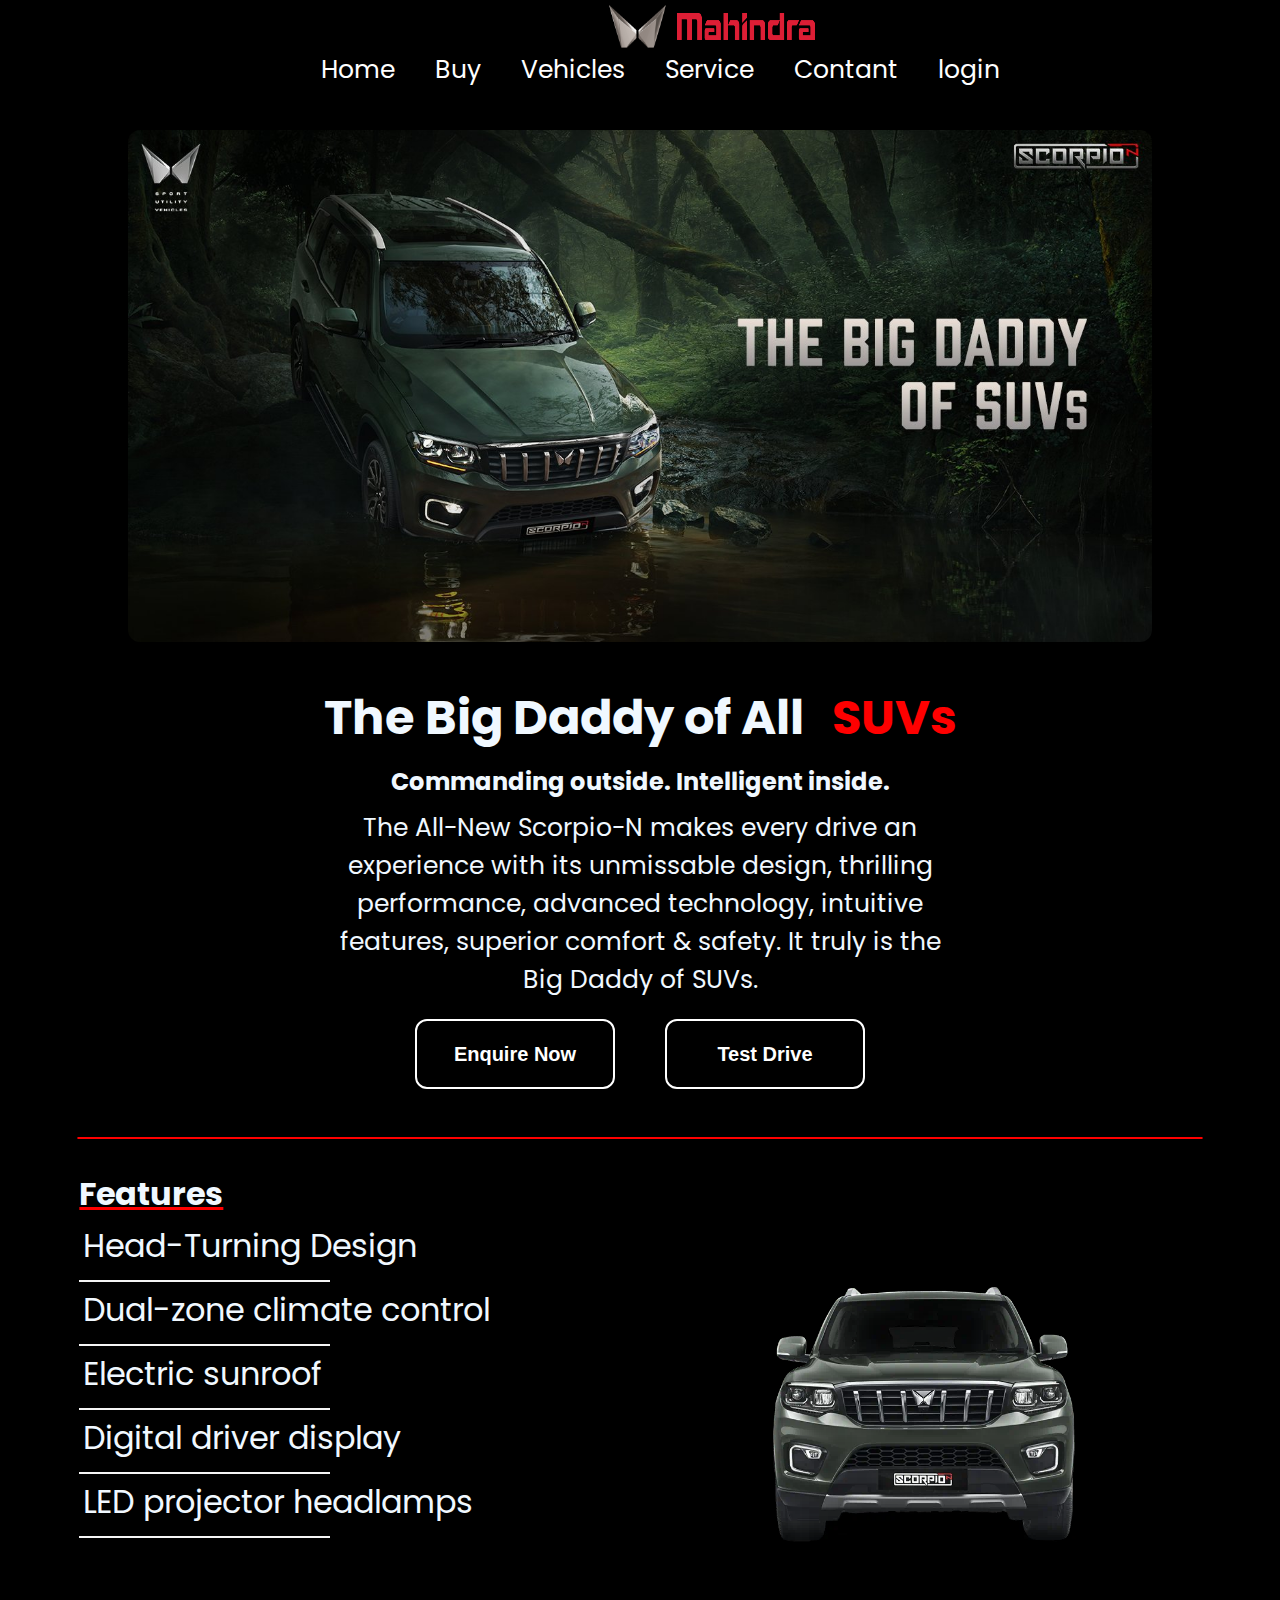
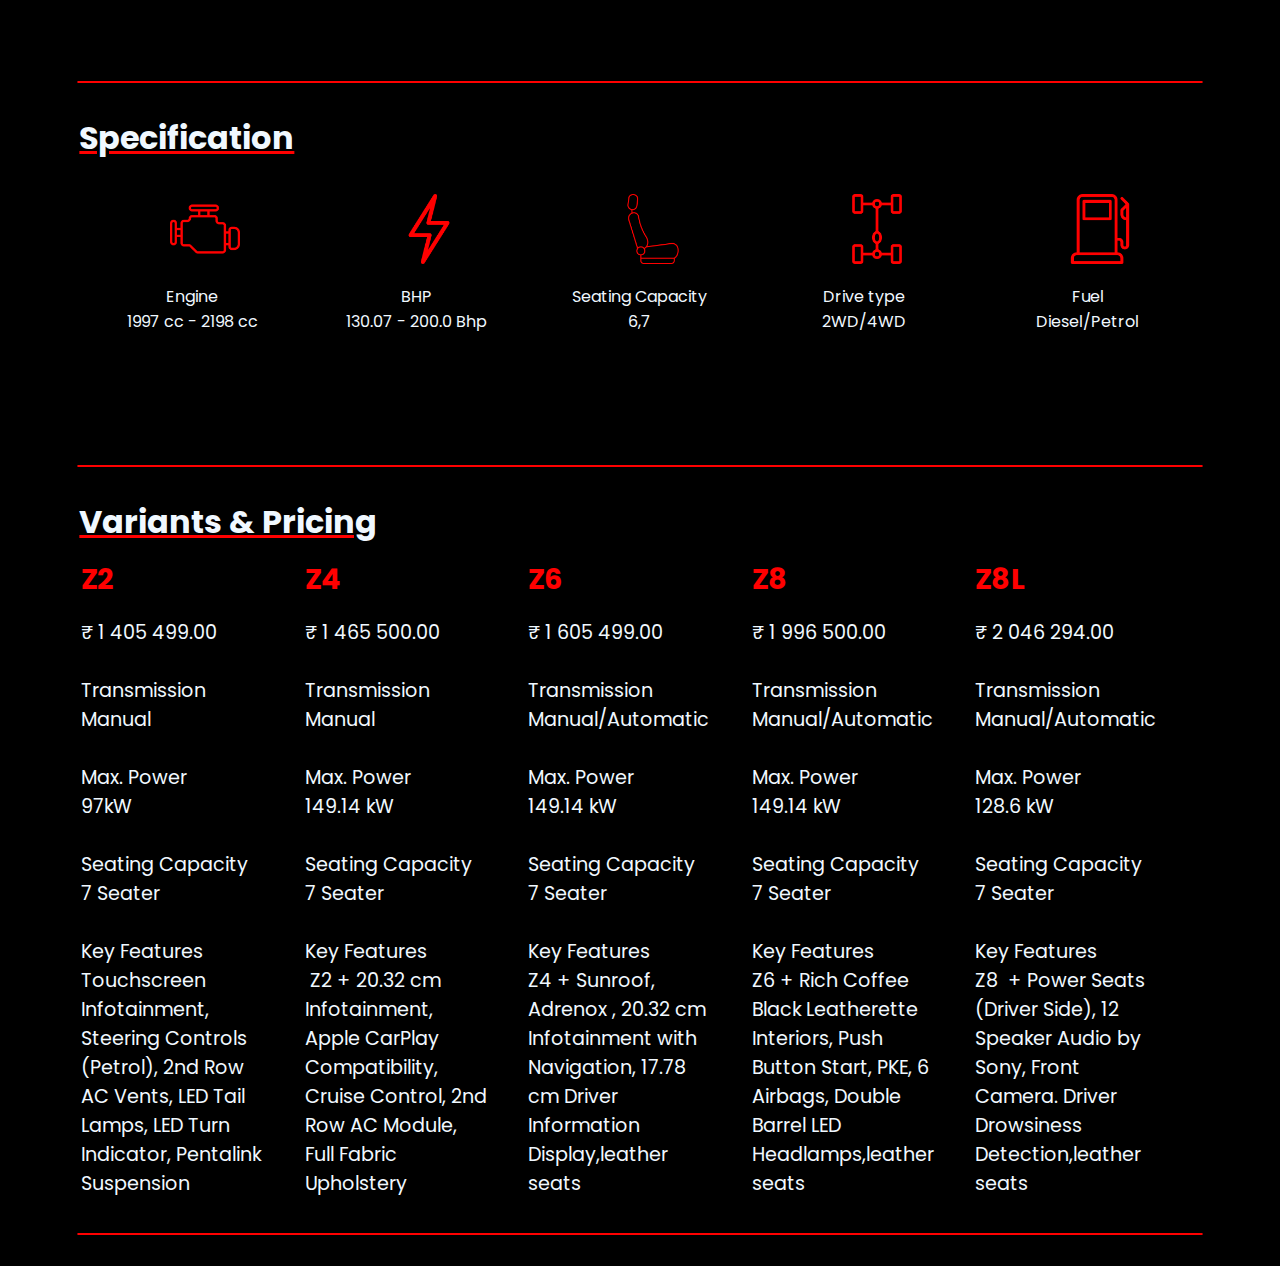
<file: index.html>
<!DOCTYPE html>
<html lang="en">
<head>
    <meta charset="UTF-8">
    <meta name="viewport" content="width=device-width, initial-scale=1.0">
    <link rel="stylesheet" href="styles.css">
    <link rel="preconnect" href="https://fonts.googleapis.com">
<link rel="preconnect" href="https://fonts.gstatic.com" crossorigin>
<link href="https://fonts.googleapis.com/css2?family=Noto+Sans+Devanagari:wght@400;700&family=Poppins:wght@400;700&display=swap" rel="stylesheet">
    <title>Mahindra</title>

</head>
<body>
    <header>
        <nav>
            <div class="leftnav">
                <img src="img/Mahindra-Logo.png" alt="">
                <img src="img/mahindra_&_mahindra-logo.png" id="text" alt="">
                
            </div>
            <div class="rightnav">
                <ul>
                    <a href=""><li>Home</li></a>
                    <a href=""> <li>Buy</li></a>
                    <a href=""> <li>Vehicles</li></a>
                    <a href=""> <li>Service</li></a>
                    <a href=""> <li>Contant</li></a>
                    <a href=""><li>login</li></a>
                </ul>
            </div>
        </nav>
    </header>
    <div class="firstsection">
        <img src="img/Scorpio-N-2.jpg" alt="img ">
    </div>
    <div class="secondsection">
        
    </div>
    <div class="thirdsection">
        <h1>The Big Daddy of All <pre> </pre>
            <span>SUVs</span></h1>
        <h2>Commanding outside. Intelligent inside.</h2>
       <p>The All-New Scorpio-N makes every drive an experience with its unmissable design, thrilling performance, advanced technology, intuitive features, superior comfort & safety. It truly is the Big Daddy of SUVs.
       </p>
       <div class="btn">
       <a href=""><button id="Test Drvie">Enquire Now</button></a>
       <a href=""><button id="Test Drvie">Test Drive</button></a>

    </div>
    </div>
    <div class="hr">
        <hr>
    </div>
    <div class="fourthsection">
        <div class="leftsection">
        <h1>Features</h1>
        <ul>
            <li>Head-Turning Design</li> <hr>
            <li>Dual-zone climate control</li> <hr>
            <li>Electric sunroof</li> <hr>
            <li>Digital driver display</li> <hr>
            <li>LED projector headlamps</li> <hr>

        </ul>
    </div>

<div class="rightsection">
    <img src="img/Scorpio_840x560.webp" alt="">
</div>
    </div>
    <div class="hr">
        <hr>
    </div>
    <div class="fifthsection">
        <h1>Specification</h1>
        <div class="specification">
            <table>
                <tr>
                    <td>
                        <img src="img/car-engine.png" alt="">
                        <span>Engine</span><br>
                    <span>1997 cc - 2198 cc</span></td>
                    <td>
                        <img src="img/thunder.png" alt=""><span>BHP</span><br>
                    <span>130.07 - 200.0 Bhp</span></td>
                    <td>
                       <img src="img/car-seat (3).png" alt="">
                        <span> Seating Capacity</span> <br>
                    <span>6,7</span><br></td>
                    <td>
                        <img src="img/chassis (1).png" alt="">
                        <span>Drive type</span><br>
                    <span>2WD/4WD</span><br></td>
                    <td>
                        <img src="img/gas-station.png" alt="" ;" >
                        <span>Fuel</span><br>
                        <span>Diesel/Petrol</span><br>
                    </td>
                </tr>
            </table>
        </div>
    </div>
    <div class="hr">
        <hr>
    </div>
    <div class="sixsection">
        <h1>Variants & Pricing</h1>
         <table>
            <tr>
                <td><h2>Z2</h2>
                
                <div class="xuv-pr-slide slick-slide slick-current slick-active" data-slick-index="0" aria-hidden="false" style="width: 185px;" tabindex="-1" role="option" aria-describedby="slick-slide30">
                    <div class="xuv-pr-txt">
                    <div class="xuv-pr-box">
                    
                    <span class="xuv-pr-txt-price">₹ 1 405 499.00</span>
                    </div>
                    <br>
                    <div class="xuv-pr-txt">
                    <span>Transmission</span>
                    <p>Manual</p>
                    </div>
                    <br>
                    <div class="xuv-pr-txt">
                    <span>Max. Power</span>
                    <p>97kW </p>
                    </div>
                    <br>
                    <div class="xuv-pr-txt">
                    <span>Seating Capacity</span>
                    <p>7 Seater</p>
                    </div>
                    <br>
                    <div class="xuv-pr-txt">
                    <span>Key Features</span>
                    <p>Touchscreen Infotainment, Steering Controls (Petrol), 2nd Row AC Vents, LED Tail Lamps, LED Turn Indicator, Pentalink Suspension</p>
                    </div>
                    </div>
                    

            </td>
                <td><h2>Z4</h2>
                    <div class="xuv-pr-slide slick-slide slick-current slick-active" data-slick-index="4" aria-hidden="false" style="width: 185px;" tabindex="-1" role="option" aria-describedby="slick-slide34">
                        <div class="xuv-pr-txt">
                        <div class="xuv-pr-box">
        
                        
                        <span class="xuv-pr-txt-price">₹ 1 465 500.00</span>
                        </div>
                        <br>
                        <div class="xuv-pr-txt">
                        <span>Transmission</span>
                        <p>Manual</p>
                        </div>
                        <br>
                        <div class="xuv-pr-txt">
                        <span>Max. Power</span>
                        <p>149.14 kW</p>
                        </div>
                        <br>
                        <div class="xuv-pr-txt">
                        <span>Seating Capacity</span>
                        <p>7 Seater</p>
                        </div>
                        <br>
                        <div class="xuv-pr-txt">
                        <span>Key Features</span>
                        <p>&nbsp;Z2 +&nbsp;20.32 cm Infotainment, Apple CarPlay Compatibility, Cruise Control, 2nd Row AC Module, Full Fabric Upholstery</p>
                        </div>
                        </div>
                </td>
                <td><h2>Z6</h2>
                    <div class="xuv-pr-slide slick-slide slick-active" data-slick-index="12" aria-hidden="false" style="width: 185px;" tabindex="-1" role="option" aria-describedby="slick-slide312">
                        <div class="xuv-pr-txt">
                        <div class="xuv-pr-box">
                        
                        <span class="xuv-pr-txt-price">₹ 1 605 499.00</span>
                        </div>
                        <br>
                        <div class="xuv-pr-txt">
                        <span>Transmission</span>
                        <p>Manual/Automatic</p>
                        </div>
                        <br>
                        <div class="xuv-pr-txt">
                        <span>Max. Power</span>
                        <p>149.14 kW </p>
                        </div>
                        <br>
                        <div class="xuv-pr-txt">
                        <span>Seating Capacity</span>
                        <p>7 Seater</p>
                        </div>
                        <br>
                        <div class="xuv-pr-txt">
                        <span>Key Features</span>
                        <p>Z4 +&nbsp;Sunroof, Adrenox , 20.32 cm Infotainment with Navigation, 17.78 cm Driver Information Display,leather seats</p>
                        </div>
                        </div></td>
                <td><h2>Z8</h2>
                    <div class="xuv-pr-slide slick-slide slick-current slick-active" data-slick-index="18" aria-hidden="false" style="width: 185px;" tabindex="-1" role="option" aria-describedby="slick-slide318">
                        <div class="xuv-pr-txt">
                        <div class="xuv-pr-box"
                        <span class="xuv-pr-txt-price">₹ 1 996 500.00</span>
                        </div>
                        <br>
                        <div class="xuv-pr-txt">
                        <span>Transmission</span>
                        <p>Manual/Automatic</p>
                        </div>
                        <br>
                        <div class="xuv-pr-txt">
                        <span>Max. Power</span>
                        <p>149.14 kW </p>
                        </div>
                        <br>
                        <div class="xuv-pr-txt">
                        <span>Seating Capacity</span>
                        <p>7 Seater</p>
                        </div>
                        <br>

                        <div class="xuv-pr-txt">
                        <span>Key Features</span>
                        <p>Z6 +&nbsp;Rich Coffee Black Leatherette Interiors, Push Button Start, PKE, 6 Airbags, Double Barrel LED Headlamps,leather seats</p>
                        </div>
                        </div>     
                </td>
                <td><h2>Z8L</h2>
                    <div class="xuv-pr-slide slick-slide slick-current slick-active" data-slick-index="22" aria-hidden="false" style="width: 185px;" tabindex="-1" role="option" aria-describedby="slick-slide322">
                        <div class="xuv-pr-txt">
                        <div class="xuv-pr-box">
                       
                        <span class="xuv-pr-txt-price">₹ 2 046 294.00</span>
                        </div>
                        <br>
                        <div class="xuv-pr-txt">
                        <span>Transmission</span>
                        <p>Manual/Automatic</p>
                        </div>
                        <br>
                        <div class="xuv-pr-txt">
                        <span>Max. Power</span>
                        <p>128.6 kW </p>
                        </div>
                        <br>
                        <div class="xuv-pr-txt">
                        <span>Seating Capacity</span>
                        <p>7 Seater</p>
                        </div>
                        <br>
                        <div class="xuv-pr-txt">
                        <span>Key Features</span>
                        <p>Z8&nbsp; +&nbsp;Power Seats (Driver Side), 12 Speaker Audio by Sony, Front Camera. Driver Drowsiness Detection,leather seats</p>
                        </div>
                        </div></td>

            </tr>
         </table>
    </div>

    </div>
    <div class="hr">
        <hr>
    </div>
    
    
</body>
</html>
</file>
<file: styles.css>
*{
    margin: 0px;
    padding: 0;

}
body{
background-color: black;
font-family: 'Noto Sans Devanagari', sans-serif;
font-family: 'Poppins', sans-serif;
color: aliceblue;
}


@media screen and  (max-width: 1500px){
    body{
        min-width: fit-content;
    }
    nav{
         flex-direction: column; 
         justify-content: center;
         align-items: center;
     }
     nav img{
    display: inline-block;
    justify-content: center;
  position: relative;
  margin-left: 35%;
     }
     nav #text{
        margin: 0px;
     }
.firstsection{
}
     .firstsection img{
      width: 80%; !important
     }
    
}
.thirdsection{

}
.thirdsection h1{ 
    justify-content: center;
    font-size: 1rem;!im
}

.fourthsection .rightsection img {
    width: 500px; !important
    
}
    

nav{
    margin: 0px;
   background-color:  rgba(15, 14, 14, 0.027);
   display: flex;
   height: 90px;
   justify-content: center;
}
nav img{
    width: 79px;
    height: 49px;
}
nav #text{
    width: 138px;
    height: 27px;
}

nav .leftnav{
    margin-left: 70px;
    display: flex;
    width: 40%;
    align-items: center;
    font-size: 2rem;
    

}
nav .rightnav{    
    color: white;
    width: 40%;
    display: flex;
    justify-content: center;
    font-size: 25px;
}
nav li:hover{
    color: red;
    transition: color 0.6s;

 
}
ul a{
    text-decoration: none;
    color: white;
    
}
nav ul{
    float: right;
    display: flex;
    align-items: center;
    list-style-type: none;
    margin-right: 0px;
}
nav li{
    margin-left :40px;
    display: inline-block;

}
.firstsection{
    display: flex;
    justify-content: center;

}
.firstsection img{
    margin-top: 40px;
    border-radius: 12px;
    width: 80%;
}

.thirdsection{
 
    margin:30px auto;
    width: 50%;
    padding: 10px;   
    height: 25pc;
    
    
}
.thirdsection span{
    color: red;
}
.thirdsection h1{
    display: flex;
    justify-content: center;
    font-size: 3rem;
}
.thirdsection h2{
    margin: 10px;
    display: flex;
    justify-content: center;
}
.thirdsection p{
    margin: 10px;
    text-align: center;
    font-size: 25px;
}
.thirdsection button{
    width: 200px;
    height: 70px;
    font-size: 20px;
    border: 2px solid white;
    cursor: pointer;
    color: white;
    padding: 20px;
    background: transparent;
    font-weight: bold;
    text-decoration: none;
    border-radius: 12px;
    margin: 10px 25px;
    transition: 0.8s;
    position: relative;
}
.thirdsection .btn{
    display: flex;
    justify-content: center;
    margin: auto;
    align-items: center;
}

.thirdsection a{
    text-decoration: none;
}

.thirdsection button:hover{
    background-color: red;
    transition: 1s;
    
}

.hr{
  margin: 1pc;
  height: 2pc;
  align-items: center;
  display: flex;
  justify-content: center;
}
.hr hr{
    width: 90%;
    border: 1.5px solid red;
    border-radius: 10px;
}
.fourthsection{
    margin-left: 6.2% ;
    height: 30pc;
    display: flex;
}
.fourthsection .leftsection{
    width: 50%;
    height: 20pc;
}
.leftsection h1{
   text-decoration:underline 3px red; 
}
.leftsection li{
  font-size: 2pc;
  list-style: none;
  margin: 4px;
}
.leftsection hr{
    margin: 10px 350px 0px 0px;
   border : 1px solid whitesmoke;
   
}
.rightsection{
    display: flex;
    align-items: center;
    width: 50%;
    height: 20pc;
    margin: 100px -4px;
}
.rightsection img{
    width: 750px;
    
}


.fifthsection{
    margin-left: 6.2%;
    margin-right: 6.2%;
    height: 20pc;
}
.fifthsection h1{
    text-decoration:underline 3px red; 

}
.fifthsection .specification{
  
    height: 10pc;
    width: 100%;
    margin-top: 20px;
}
.specification table{
    
    width: 100%;
    height: 100%;
    text-align: center;
    

}
.specification td{
    width: 20%;
}
.specification td img{
    display: block;
    justify-content: center;
    margin: 2% 21% 9% 40%;
    width: 70px;
}
.sixsection{
    margin-left: 6.2%;
    margin-right: 6.2%;
    height: 44pc;
}
.sixsection h1{
    text-decoration:underline 3px red; 
}
.sixsection .variants{

    width: 100%;
    height: 25pc;
   
}
.sixsection table{
    width: 100%;
    height: 100%;
    
}
.sixsection td{
    width: 20%;
    font-size: 1.2rem;
    display: inline-block;
}
.sixsection h2{
   color: red;
  margin: 10px 0px 17px 0px;
}
.price{
    margin: 10px 20px;
}
</file>
